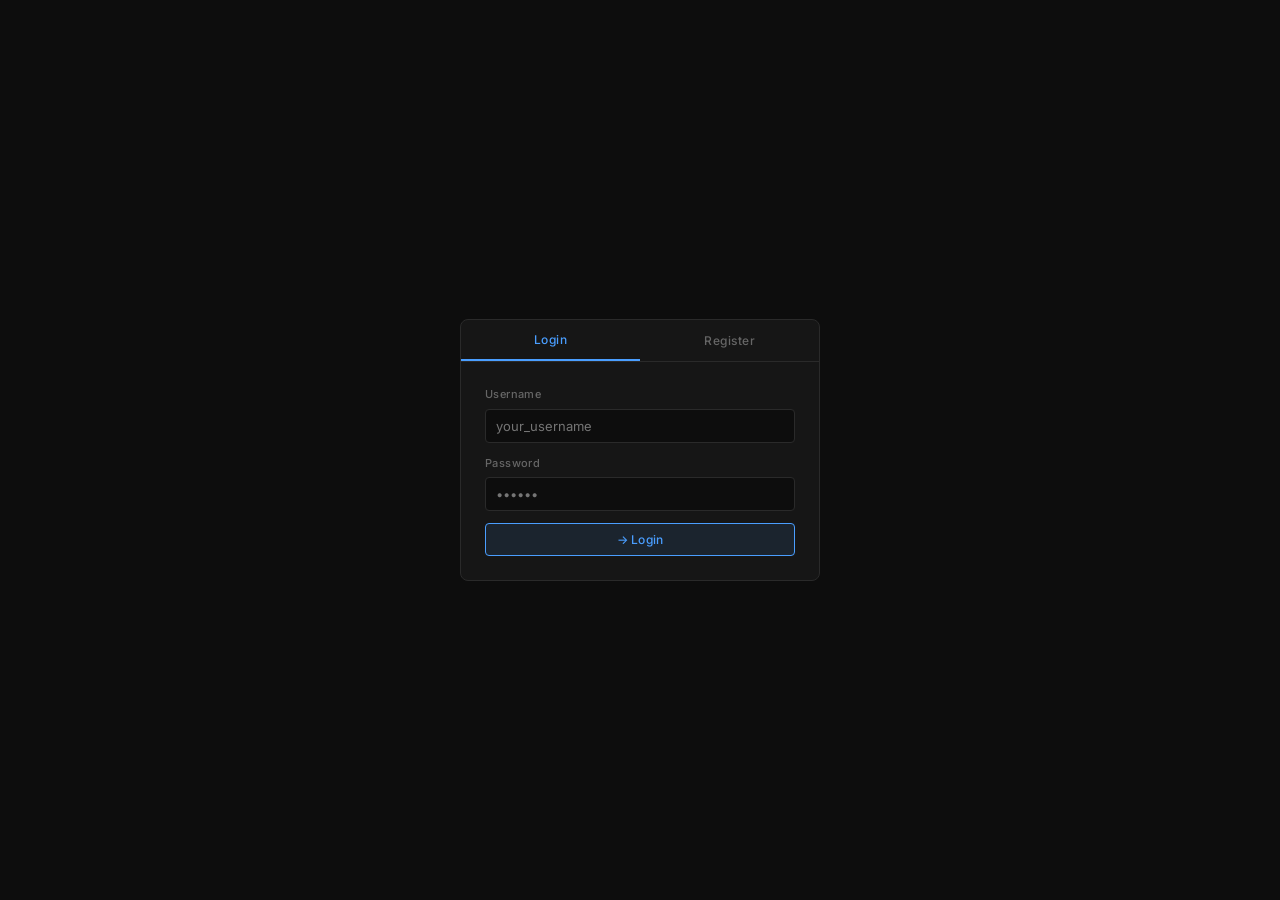
<file: src/main/resources/static/index.html>
<!doctype html>
<html lang="uk">
<head>
  <meta charset="UTF-8" />
  <title>Diia Clone</title>
  <link
          href="https://fonts.googleapis.com/css2?family=Inter:wght@300;400;500;600&display=swap"
          rel="stylesheet"
  />
  <link rel="stylesheet" href="index.css" />
</head>
<body>
<!-- ── AUTH SCREEN ── -->
<div class="auth-screen" id="auth-screen">
  <div class="auth-box">
    <div class="auth-tabs">
      <button class="auth-tab active" onclick="switchAuthTab('login')">Login</button>
      <button class="auth-tab" onclick="switchAuthTab('register')">Register</button>
    </div>
    <div class="auth-body">
      <div class="auth-error" id="auth-error"></div>

      <div id="tab-login">
        <label>Username</label>
        <input id="login-username" type="text" placeholder="your_username" />
        <label>Password</label>
        <input id="login-password" type="password" placeholder="••••••" />
        <button class="btn btn-primary" onclick="doLogin()">→ Login</button>
      </div>

      <div id="tab-register" style="display: none">
        <label>Username</label>
        <input id="reg-username" type="text" placeholder="your_username" />
        <label>Password</label>
        <input id="reg-password" type="password" placeholder="min 6 characters" />
        <button class="btn btn-primary" onclick="doRegister()">→ Register</button>
      </div>
    </div>
  </div>
</div>

<!-- ── MAIN APP ── -->
<div id="app">
  <header>
    <div class="logo">Diia<span>Clone</span></div>
    <nav>
      <button class="tab active" onclick="showPage('users', event)">Users</button>
      <button class="tab" onclick="showPage('documents', event)">Documents</button>
    </nav>
    <div class="user-badge">
      <span id="header-username"></span>
      <span class="role-tag" id="header-role"></span>
      <button class="btn-logout" onclick="logout()">Logout</button>
    </div>
  </header>

  <main>
    <!-- USERS PAGE -->
    <div id="page-users" class="page active">
      <div class="grid">
        <!-- Форма создания — только ADMIN видит -->
        <div class="panel admin-only" id="create-user-panel">
          <div class="panel-header">User Registration</div>
          <div class="panel-body">
            <label>Full name</label>
            <input id="u-name" type="text" placeholder="Yehor Kyrylin" />
            <div class="err-msg" id="err-u-name"></div>

            <label>Email</label>
            <input id="u-email" type="email" placeholder="yehor@example.com" />
            <div class="err-msg" id="err-u-email"></div>

            <button class="btn btn-primary" onclick="createUser()">→ Register</button>
          </div>
        </div>

        <div class="panel" id="users-list-panel">
          <div class="panel-header">
            Users
            <span class="count-badge" id="users-count">0</span>
          </div>
          <div id="users-table-wrap">
            <div class="empty">Loading...</div>
          </div>
        </div>
      </div>
    </div>

    <!-- DOCUMENTS PAGE -->
    <div id="page-documents" class="page">
      <div class="grid">
        <div class="panel">
          <div class="panel-header">Documents registration</div>
          <div class="panel-body">
            <!-- Подсказка для USER -->
            <div class="info-box" id="doc-user-hint" style="display: none">
              Документ буде прив'язаний до вашого акаунту автоматично
            </div>

            <!-- Select видно тільки ADMIN -->
            <div id="doc-user-select-wrap">
              <label>User</label>
              <select id="d-user">
                <option value="">— select user —</option>
              </select>
              <div class="err-msg" id="err-d-user"></div>
            </div>

            <label>Document type</label>
            <input id="d-type" type="text" placeholder="Passport" />
            <div class="err-msg" id="err-d-type"></div>

            <label>Document number</label>
            <input id="d-number" type="text" placeholder="AA123456" />
            <div class="err-msg" id="err-d-number"></div>

            <button class="btn btn-primary" onclick="createDocument()">→ Register</button>
          </div>
        </div>

        <div class="panel">
          <div class="panel-header">
            Your documents
            <span class="count-badge" id="docs-count">0</span>
          </div>
          <div class="panel-body" style="padding-bottom: 0; padding-top: 12px">
            <div class="search-row">
              <input id="search-type" type="text" placeholder="Search by type..." />
              <button class="btn btn-ghost" onclick="searchDocuments()">Search</button>
              <button class="btn btn-ghost" onclick="loadDocuments()">All</button>
            </div>
          </div>
          <div id="docs-table-wrap">
            <div class="empty">Loading...</div>
          </div>
        </div>
      </div>
    </div>
  </main>
</div>

<!-- Edit User Modal -->
<div class="modal-overlay" id="modal-user">
  <div class="modal">
    <div class="modal-header">PUT /api/users/{id}</div>
    <div class="modal-body">
      <input type="hidden" id="edit-u-id" />
      <label>Full name</label>
      <input id="edit-u-name" type="text" />
      <label>Email</label>
      <input id="edit-u-email" type="email" />
    </div>
    <div class="modal-foot">
      <button class="btn btn-ghost" onclick="closeModal('modal-user')">Cancel</button>
      <button class="btn btn-primary" style="width: auto" onclick="updateUser()">Save</button>
    </div>
  </div>
</div>

<!-- Edit Document Modal -->
<div class="modal-overlay" id="modal-doc">
  <div class="modal">
    <div class="modal-header">PUT /api/documents/{id}</div>
    <div class="modal-body">
      <input type="hidden" id="edit-d-id" />
      <label>Document type</label>
      <input id="edit-d-type" type="text" />
      <label>Document number</label>
      <input id="edit-d-number" type="text" />
      <label>User</label>
      <select id="edit-d-user"></select>
    </div>
    <div class="modal-foot">
      <button class="btn btn-ghost" onclick="closeModal('modal-doc')">Cancel</button>
      <button class="btn btn-primary" style="width: auto" onclick="updateDocument()">Save</button>
    </div>
  </div>
</div>

<div class="flash" id="flash"></div>

<script src="script.js"></script>
</body>
</html>
</file>
<file: src/main/resources/static/index.css>
*,
*::before,
*::after {
  box-sizing: border-box;
  margin: 0;
  padding: 0;
}

:root {
  --bg: #0d0d0d;
  --surface: #161616;
  --border: #2a2a2a;
  --border-active: #444;
  --text: #e8e8e8;
  --muted: #666;
  --accent: #4a9eff;
  --accent-dim: #4a9eff1a;
  --danger: #ff5c5c;
  --danger-dim: #ff5c5c18;
  --warning: #ffb547;
  --mono: "Inter", sans-serif;
  --sans: "Inter", sans-serif;
}

body {
  background: var(--bg);
  color: var(--text);
  font-family: var(--sans);
  font-size: 14px;
  line-height: 1.6;
  min-height: 100vh;
}

/* ── AUTH SCREEN ── */
.auth-screen {
  display: flex;
  align-items: center;
  justify-content: center;
  min-height: 100vh;
}

.auth-box {
  background: var(--surface);
  border: 1px solid var(--border);
  border-radius: 8px;
  width: 360px;
  overflow: hidden;
}

.auth-tabs {
  display: flex;
  border-bottom: 1px solid var(--border);
}

.auth-tab {
  flex: 1;
  padding: 12px;
  font-family: var(--sans);
  font-size: 12px;
  font-weight: 500;
  letter-spacing: 0.5px;
  background: transparent;
  border: none;
  color: var(--muted);
  cursor: pointer;
  transition: all 0.15s;
}

.auth-tab.active {
  color: var(--accent);
  border-bottom: 2px solid var(--accent);
}

.auth-body {
  padding: 24px;
}

.auth-error {
  background: var(--danger-dim);
  border: 1px solid var(--danger);
  color: var(--danger);
  font-family: var(--sans);
  font-size: 12px;
  padding: 8px 12px;
  border-radius: 4px;
  margin-bottom: 14px;
  display: none;
}

.auth-error.show {
  display: block;
}

/* ── MAIN APP ── */
#app {
  display: none;
}

header {
  border-bottom: 1px solid var(--border);
  padding: 1.25rem 2rem;
  display: flex;
  align-items: center;
  gap: 1rem;
  position: sticky;
  top: 0;
  background: var(--bg);
  z-index: 100;
}

.logo {
  font-family: var(--sans);
  font-size: 15px;
  font-weight: 600;
  color: var(--accent);
  letter-spacing: -0.3px;
}

.logo span {
  color: var(--muted);
  font-weight: 400;
}

.user-badge {
  margin-left: auto;
  display: flex;
  align-items: center;
  gap: 10px;
  font-family: var(--sans);
  font-size: 12px;
  color: var(--muted);
}

.role-tag {
  padding: 3px 8px;
  border-radius: 3px;
  font-size: 11px;
  font-weight: 500;
}

.role-admin {
  background: #ffd70022;
  color: #ffd700;
  border: 1px solid #ffd70044;
}

.role-user {
  background: var(--accent-dim);
  color: var(--accent);
  border: 1px solid #4a9eff44;
}

.btn-logout {
  font-family: var(--sans);
  font-size: 11px;
  font-weight: 500;
  padding: 4px 10px;
  border: 1px solid var(--border);
  border-radius: 4px;
  background: transparent;
  color: var(--muted);
  cursor: pointer;
  transition: all 0.15s;
}

.btn-logout:hover {
  border-color: var(--danger);
  color: var(--danger);
}

nav {
  display: flex;
  gap: 0;
}

.tab {
  font-family: var(--sans);
  font-size: 12px;
  font-weight: 500;
  padding: 6px 16px;
  border: 1px solid var(--border);
  background: transparent;
  color: var(--muted);
  cursor: pointer;
  transition: all 0.15s;
  letter-spacing: 0.3px;
}

.tab:first-child {
  border-radius: 4px 0 0 4px;
}
.tab:last-child {
  border-radius: 0 4px 4px 0;
  border-left: none;
}

.tab.active {
  background: var(--accent-dim);
  border-color: var(--accent);
  color: var(--accent);
}

.tab:hover:not(.active) {
  border-color: var(--border-active);
  color: var(--text);
}

main {
  max-width: 1100px;
  margin: 0 auto;
  padding: 2rem;
}

.page {
  display: none;
}
.page.active {
  display: block;
}

.grid {
  display: grid;
  grid-template-columns: 340px 1fr;
  gap: 1.5rem;
  align-items: start;
}

.full-width {
  grid-column: 1 / -1;
}

.panel {
  background: var(--surface);
  border: 1px solid var(--border);
  border-radius: 6px;
  overflow: hidden;
}

.panel-header {
  padding: 10px 16px;
  border-bottom: 1px solid var(--border);
  font-family: var(--sans);
  font-size: 11px;
  font-weight: 500;
  color: var(--muted);
  letter-spacing: 0.8px;
  text-transform: uppercase;
  display: flex;
  align-items: center;
  justify-content: space-between;
}

.count-badge {
  background: var(--border);
  color: var(--muted);
  font-family: var(--sans);
  font-size: 10px;
  padding: 1px 6px;
  border-radius: 10px;
}

.panel-body {
  padding: 16px;
}

label {
  display: block;
  font-family: var(--sans);
  font-size: 11px;
  font-weight: 500;
  color: var(--muted);
  margin-bottom: 5px;
  letter-spacing: 0.4px;
}

input,
select {
  width: 100%;
  background: var(--bg);
  border: 1px solid var(--border);
  border-radius: 4px;
  color: var(--text);
  font-family: var(--sans);
  font-size: 13px;
  padding: 8px 10px;
  margin-bottom: 12px;
  transition: border-color 0.15s;
  outline: none;
}

input:focus,
select:focus {
  border-color: var(--accent);
}

input.error {
  border-color: var(--danger);
}

.err-msg {
  font-family: var(--sans);
  font-size: 11px;
  color: var(--danger);
  margin-top: -10px;
  margin-bottom: 10px;
  display: none;
}

.err-msg.show {
  display: block;
}

select option {
  background: #1a1a1a;
}

.btn {
  font-family: var(--sans);
  font-size: 12px;
  font-weight: 500;
  padding: 8px 16px;
  border-radius: 4px;
  cursor: pointer;
  transition: all 0.15s;
  border: 1px solid;
  letter-spacing: 0.2px;
}

.btn-primary {
  background: var(--accent-dim);
  border-color: var(--accent);
  color: var(--accent);
  width: 100%;
}

.btn-primary:hover {
  background: #4a9eff2e;
}

.btn-danger {
  background: transparent;
  border-color: var(--danger);
  color: var(--danger);
  font-size: 11px;
  padding: 4px 10px;
}

.btn-danger:hover {
  background: var(--danger-dim);
}

.btn-ghost {
  background: transparent;
  border-color: var(--border);
  color: var(--muted);
  font-size: 11px;
  padding: 4px 10px;
}

.btn-ghost:hover {
  border-color: var(--border-active);
  color: var(--text);
}

/* Скрываем элементы, доступные только ADMIN */
.admin-only {
  display: none;
}

.search-row {
  display: flex;
  gap: 8px;
  margin-bottom: 16px;
  align-items: center;
}

.search-row input {
  margin-bottom: 0;
  flex: 1;
}
.search-row .btn {
  white-space: nowrap;
}

table {
  width: 100%;
  border-collapse: collapse;
  font-family: var(--sans);
  font-size: 13px;
}

th {
  text-align: left;
  padding: 8px 10px;
  color: var(--muted);
  border-bottom: 1px solid var(--border);
  font-weight: 500;
  letter-spacing: 0.4px;
  font-size: 11px;
  font-family: var(--sans);
}

td {
  padding: 10px 10px;
  border-bottom: 1px solid var(--border);
  color: var(--text);
  vertical-align: middle;
}

tr:last-child td {
  border-bottom: none;
}
tr:hover td {
  background: #ffffff06;
}

.id-cell {
  color: var(--muted);
  font-size: 11px;
  font-family: var(--sans);
  font-weight: 500;
}

.type-tag {
  background: var(--accent-dim);
  color: var(--accent);
  font-size: 10px;
  font-weight: 500;
  padding: 2px 8px;
  border-radius: 3px;
  font-family: var(--sans);
}

.actions {
  display: flex;
  gap: 6px;
}

.empty {
  padding: 2rem;
  text-align: center;
  color: var(--muted);
  font-family: var(--sans);
  font-size: 13px;
}

.flash {
  position: fixed;
  bottom: 1.5rem;
  right: 1.5rem;
  padding: 10px 16px;
  border-radius: 5px;
  font-family: var(--sans);
  font-size: 13px;
  z-index: 999;
  opacity: 0;
  transform: translateY(8px);
  transition: all 0.2s;
  pointer-events: none;
}

.flash.show {
  opacity: 1;
  transform: translateY(0);
}

.flash.success {
  background: #4a9eff1a;
  border: 1px solid var(--accent);
  color: var(--accent);
}

.flash.error {
  background: var(--danger-dim);
  border: 1px solid var(--danger);
  color: var(--danger);
}

.modal-overlay {
  display: none;
  position: fixed;
  inset: 0;
  background: #000000cc;
  z-index: 200;
  align-items: center;
  justify-content: center;
}

.modal-overlay.open {
  display: flex;
}

.modal {
  background: var(--surface);
  border: 1px solid var(--border-active);
  border-radius: 8px;
  width: 400px;
  overflow: hidden;
}

.modal-header {
  padding: 12px 16px;
  border-bottom: 1px solid var(--border);
  font-family: var(--sans);
  font-size: 11px;
  font-weight: 500;
  color: var(--muted);
  letter-spacing: 0.8px;
  text-transform: uppercase;
}

.modal-body {
  padding: 16px;
}
.modal-foot {
  display: flex;
  gap: 8px;
  padding: 0 16px 16px;
  justify-content: flex-end;
}

.divider {
  border: none;
  border-top: 1px solid var(--border);
  margin: 14px 0;
}

.info-box {
  background: var(--accent-dim);
  border: 1px solid #4a9eff44;
  border-radius: 4px;
  padding: 8px 12px;
  font-family: var(--sans);
  font-size: 11px;
  color: var(--accent);
  margin-bottom: 12px;
}
</file>
